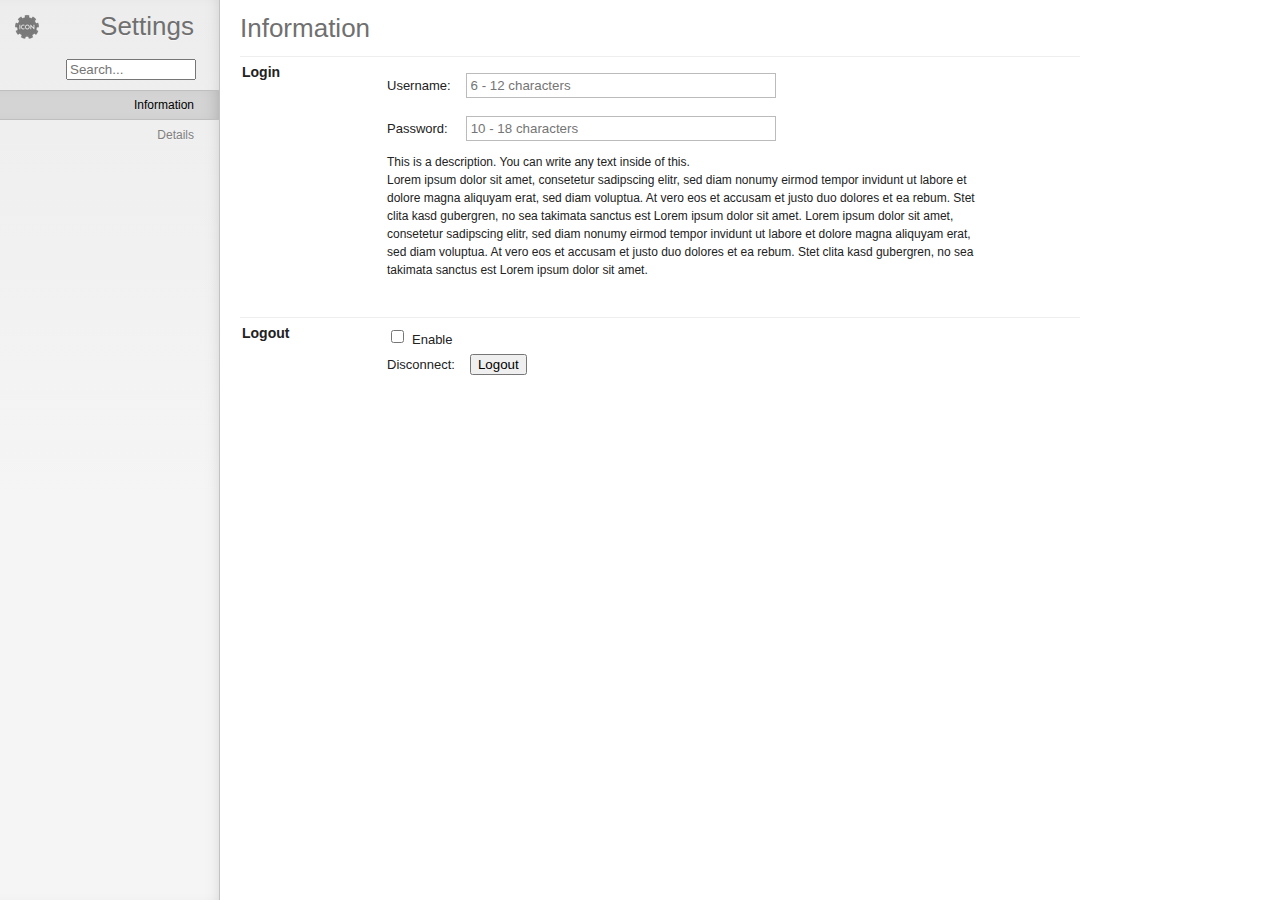
<file: src/options_custom/index.html>
<!--
// Copyright (c) 2011 Frank Kohlhepp
// https://github.com/frankkohlhepp/fancy-settings
// License: LGPL v2.1
-->
<!DOCTYPE html>
<html>
    <head>
        <meta charset="utf-8">
        <title id="title"></title>
        
        <!-- Stylesheets -->
        <link id="favicon" rel="icon" href="">
        <link rel="stylesheet" href="lib/default.css" media="screen">
        <link rel="stylesheet" href="css/main.css" media="screen">
        <link rel="stylesheet" href="css/setting.css" media="screen">
        <link rel="stylesheet" href="custom.css" media="screen">
        
        <!-- JavaScripts -->
        <script src="lib/mootools-core.js"></script>
        <script src="lib/store.js"></script>
        <script src="js/classes/tab.js"></script>
        <script src="js/classes/setting.js"></script>
        <script src="js/classes/search.js"></script>
        <script src="js/classes/fancy-settings.js"></script>
        <script src="i18n.js"></script>
        <script src="js/i18n.js"></script>
        <script src="manifest.js"></script>
        <script src="settings.js"></script>
    </head>
    <body class="no-select">
        <div id="sidebar" class="fancy">
            <img id="icon" src="" alt=""><h1 id="settings-label"></h1>
            <div id="tab-container">
                <div id="search-container" class="tab">
                    <input id="search" type="search" placeholder="">
                </div>
            </div>
        </div>
        <div id="content">
            <div id="search-result-container" class="tab-content">
                <h2 id="search-label"></h2>
            </div>
        </div>
    </body>
</html>
</file>
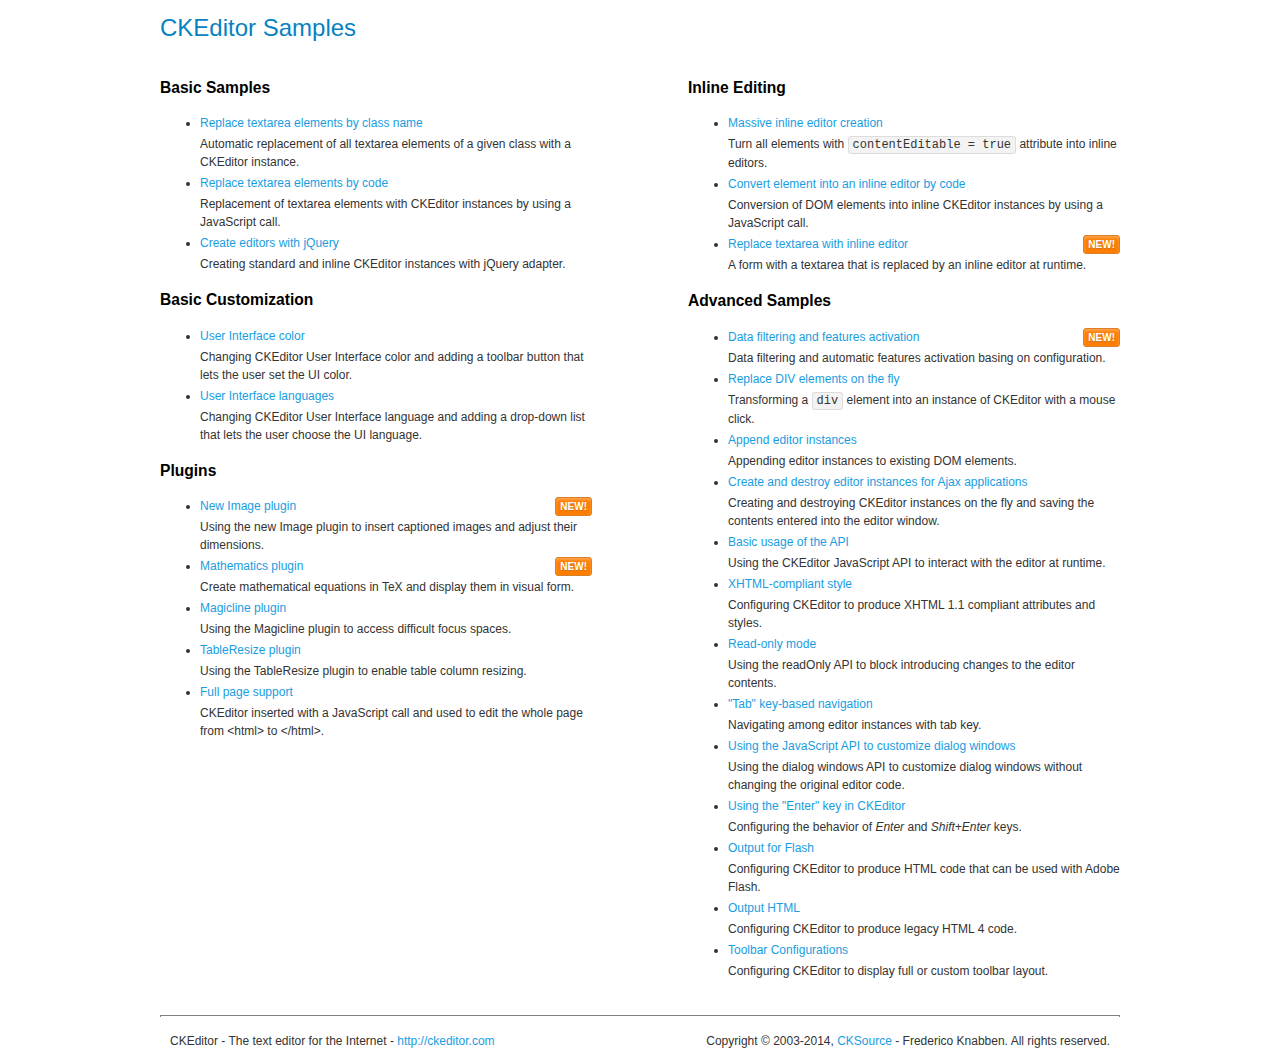
<file: js/ckeditor/samples/index.html>
<!DOCTYPE html>
<!--
Copyright (c) 2003-2014, CKSource - Frederico Knabben. All rights reserved.
For licensing, see LICENSE.md or http://ckeditor.com/license
-->
<html>
<head>
	<meta charset="utf-8">
	<title>CKEditor Samples</title>
	<link rel="stylesheet" href="sample.css">
</head>
<body>
	<h1 class="samples">
		CKEditor Samples
	</h1>
	<div class="twoColumns">
		<div class="twoColumnsLeft">
			<h2 class="samples">
				Basic Samples
			</h2>
			<dl class="samples">
				<dt><a class="samples" href="replacebyclass.html">Replace textarea elements by class name</a></dt>
				<dd>Automatic replacement of all textarea elements of a given class with a CKEditor instance.</dd>

				<dt><a class="samples" href="replacebycode.html">Replace textarea elements by code</a></dt>
				<dd>Replacement of textarea elements with CKEditor instances by using a JavaScript call.</dd>

				<dt><a class="samples" href="jquery.html">Create editors with jQuery</a></dt>
				<dd>Creating standard and inline CKEditor instances with jQuery adapter.</dd>
			</dl>

			<h2 class="samples">
				Basic Customization
			</h2>
			<dl class="samples">
				<dt><a class="samples" href="uicolor.html">User Interface color</a></dt>
				<dd>Changing CKEditor User Interface color and adding a toolbar button that lets the user set the UI color.</dd>

				<dt><a class="samples" href="uilanguages.html">User Interface languages</a></dt>
				<dd>Changing CKEditor User Interface language and adding a drop-down list that lets the user choose the UI language.</dd>
			</dl>


			<h2 class="samples">Plugins</h2>
<dl class="samples">
<dt><a class="samples" href="plugins/image2/image2.html">New Image plugin</a><span class="new">New!</span></dt>
<dd>Using the new Image plugin to insert captioned images and adjust their dimensions.</dd>

<dt><a class="samples" href="plugins/mathjax/mathjax.html">Mathematics plugin</a><span class="new">New!</span></dt>
<dd>Create mathematical equations in TeX and display them in visual form.</dd>

<dt><a class="samples" href="plugins/magicline/magicline.html">Magicline plugin</a></dt>
<dd>Using the Magicline plugin to access difficult focus spaces.</dd>

<dt><a class="samples" href="plugins/tableresize/tableresize.html">TableResize plugin</a></dt>
<dd>Using the TableResize plugin to enable table column resizing.</dd>

<dt><a class="samples" href="plugins/wysiwygarea/fullpage.html">Full page support</a></dt>
<dd>CKEditor inserted with a JavaScript call and used to edit the whole page from &lt;html&gt; to &lt;/html&gt;.</dd>
</dl>
		</div>
		<div class="twoColumnsRight">
			<h2 class="samples">
				Inline Editing
			</h2>
			<dl class="samples">
				<dt><a class="samples" href="inlineall.html">Massive inline editor creation</a></dt>
				<dd>Turn all elements with <code>contentEditable = true</code> attribute into inline editors.</dd>

				<dt><a class="samples" href="inlinebycode.html">Convert element into an inline editor by code</a></dt>
				<dd>Conversion of DOM elements into inline CKEditor instances by using a JavaScript call.</dd>

				<dt><a class="samples" href="inlinetextarea.html">Replace textarea with inline editor</a> <span class="new">New!</span></dt>
				<dd>A form with a textarea that is replaced by an inline editor at runtime.</dd>

				
			</dl>

			<h2 class="samples">
				Advanced Samples
			</h2>
			<dl class="samples">
				<dt><a class="samples" href="datafiltering.html">Data filtering and features activation</a> <span class="new">New!</span></dt>
				<dd>Data filtering and automatic features activation basing on configuration.</dd>

				<dt><a class="samples" href="divreplace.html">Replace DIV elements on the fly</a></dt>
				<dd>Transforming a <code>div</code> element into an instance of CKEditor with a mouse click.</dd>

				<dt><a class="samples" href="appendto.html">Append editor instances</a></dt>
				<dd>Appending editor instances to existing DOM elements.</dd>

				<dt><a class="samples" href="ajax.html">Create and destroy editor instances for Ajax applications</a></dt>
				<dd>Creating and destroying CKEditor instances on the fly and saving the contents entered into the editor window.</dd>

				<dt><a class="samples" href="api.html">Basic usage of the API</a></dt>
				<dd>Using the CKEditor JavaScript API to interact with the editor at runtime.</dd>

				<dt><a class="samples" href="xhtmlstyle.html">XHTML-compliant style</a></dt>
				<dd>Configuring CKEditor to produce XHTML 1.1 compliant attributes and styles.</dd>

				<dt><a class="samples" href="readonly.html">Read-only mode</a></dt>
				<dd>Using the readOnly API to block introducing changes to the editor contents.</dd>

				<dt><a class="samples" href="tabindex.html">"Tab" key-based navigation</a></dt>
				<dd>Navigating among editor instances with tab key.</dd>


				
<dt><a class="samples" href="plugins/dialog/dialog.html">Using the JavaScript API to customize dialog windows</a></dt>
<dd>Using the dialog windows API to customize dialog windows without changing the original editor code.</dd>

<dt><a class="samples" href="plugins/enterkey/enterkey.html">Using the &quot;Enter&quot; key in CKEditor</a></dt>
<dd>Configuring the behavior of <em>Enter</em> and <em>Shift+Enter</em> keys.</dd>

<dt><a class="samples" href="plugins/htmlwriter/outputforflash.html">Output for Flash</a></dt>
<dd>Configuring CKEditor to produce HTML code that can be used with Adobe Flash.</dd>

<dt><a class="samples" href="plugins/htmlwriter/outputhtml.html">Output HTML</a></dt>
<dd>Configuring CKEditor to produce legacy HTML 4 code.</dd>

<dt><a class="samples" href="plugins/toolbar/toolbar.html">Toolbar Configurations</a></dt>
<dd>Configuring CKEditor to display full or custom toolbar layout.</dd>

			</dl>
		</div>
	</div>
	<div id="footer">
		<hr>
		<p>
			CKEditor - The text editor for the Internet - <a class="samples" href="http://ckeditor.com/">http://ckeditor.com</a>
		</p>
		<p id="copy">
			Copyright &copy; 2003-2014, <a class="samples" href="http://cksource.com/">CKSource</a> - Frederico Knabben. All rights reserved.
		</p>
	</div>
</body>
</html>
</file>
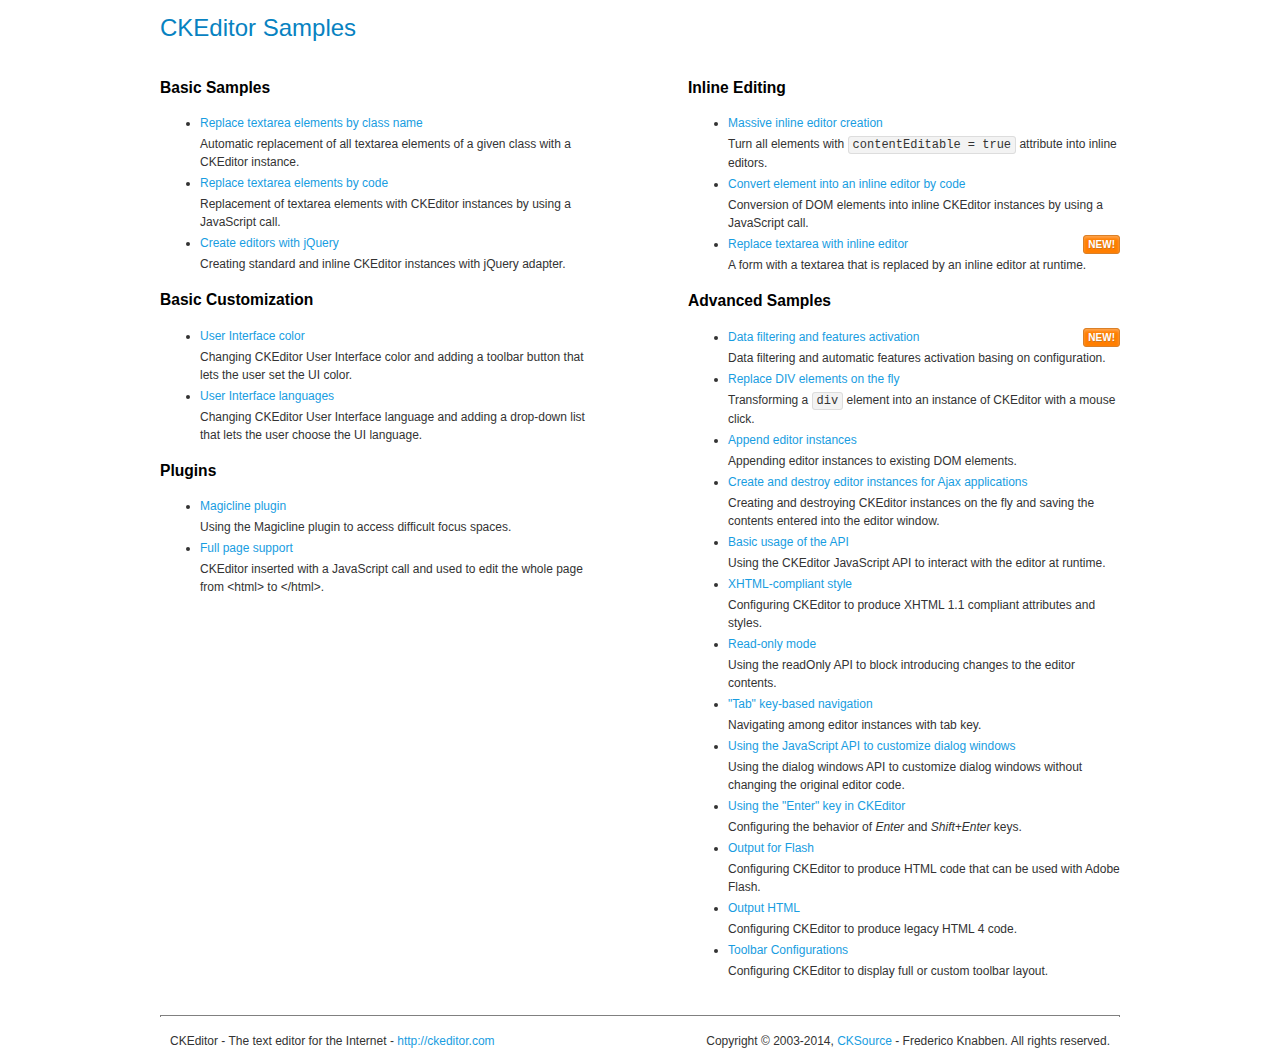
<file: js/ckeditor_dev/samples/index.html>
<!DOCTYPE html>
<!--
Copyright (c) 2003-2014, CKSource - Frederico Knabben. All rights reserved.
For licensing, see LICENSE.md or http://ckeditor.com/license
-->
<html>
<head>
	<meta charset="utf-8">
	<title>CKEditor Samples</title>
	<link rel="stylesheet" href="sample.css">
</head>
<body>
	<h1 class="samples">
		CKEditor Samples
	</h1>
	<div class="twoColumns">
		<div class="twoColumnsLeft">
			<h2 class="samples">
				Basic Samples
			</h2>
			<dl class="samples">
				<dt><a class="samples" href="replacebyclass.html">Replace textarea elements by class name</a></dt>
				<dd>Automatic replacement of all textarea elements of a given class with a CKEditor instance.</dd>

				<dt><a class="samples" href="replacebycode.html">Replace textarea elements by code</a></dt>
				<dd>Replacement of textarea elements with CKEditor instances by using a JavaScript call.</dd>

				<dt><a class="samples" href="jquery.html">Create editors with jQuery</a></dt>
				<dd>Creating standard and inline CKEditor instances with jQuery adapter.</dd>
			</dl>

			<h2 class="samples">
				Basic Customization
			</h2>
			<dl class="samples">
				<dt><a class="samples" href="uicolor.html">User Interface color</a></dt>
				<dd>Changing CKEditor User Interface color and adding a toolbar button that lets the user set the UI color.</dd>

				<dt><a class="samples" href="uilanguages.html">User Interface languages</a></dt>
				<dd>Changing CKEditor User Interface language and adding a drop-down list that lets the user choose the UI language.</dd>
			</dl>


			<h2 class="samples">Plugins</h2>
<dl class="samples">
<dt><a class="samples" href="plugins/magicline/magicline.html">Magicline plugin</a></dt>
<dd>Using the Magicline plugin to access difficult focus spaces.</dd>

<dt><a class="samples" href="plugins/wysiwygarea/fullpage.html">Full page support</a></dt>
<dd>CKEditor inserted with a JavaScript call and used to edit the whole page from &lt;html&gt; to &lt;/html&gt;.</dd>
</dl>
		</div>
		<div class="twoColumnsRight">
			<h2 class="samples">
				Inline Editing
			</h2>
			<dl class="samples">
				<dt><a class="samples" href="inlineall.html">Massive inline editor creation</a></dt>
				<dd>Turn all elements with <code>contentEditable = true</code> attribute into inline editors.</dd>

				<dt><a class="samples" href="inlinebycode.html">Convert element into an inline editor by code</a></dt>
				<dd>Conversion of DOM elements into inline CKEditor instances by using a JavaScript call.</dd>

				<dt><a class="samples" href="inlinetextarea.html">Replace textarea with inline editor</a> <span class="new">New!</span></dt>
				<dd>A form with a textarea that is replaced by an inline editor at runtime.</dd>

				
			</dl>

			<h2 class="samples">
				Advanced Samples
			</h2>
			<dl class="samples">
				<dt><a class="samples" href="datafiltering.html">Data filtering and features activation</a> <span class="new">New!</span></dt>
				<dd>Data filtering and automatic features activation basing on configuration.</dd>

				<dt><a class="samples" href="divreplace.html">Replace DIV elements on the fly</a></dt>
				<dd>Transforming a <code>div</code> element into an instance of CKEditor with a mouse click.</dd>

				<dt><a class="samples" href="appendto.html">Append editor instances</a></dt>
				<dd>Appending editor instances to existing DOM elements.</dd>

				<dt><a class="samples" href="ajax.html">Create and destroy editor instances for Ajax applications</a></dt>
				<dd>Creating and destroying CKEditor instances on the fly and saving the contents entered into the editor window.</dd>

				<dt><a class="samples" href="api.html">Basic usage of the API</a></dt>
				<dd>Using the CKEditor JavaScript API to interact with the editor at runtime.</dd>

				<dt><a class="samples" href="xhtmlstyle.html">XHTML-compliant style</a></dt>
				<dd>Configuring CKEditor to produce XHTML 1.1 compliant attributes and styles.</dd>

				<dt><a class="samples" href="readonly.html">Read-only mode</a></dt>
				<dd>Using the readOnly API to block introducing changes to the editor contents.</dd>

				<dt><a class="samples" href="tabindex.html">"Tab" key-based navigation</a></dt>
				<dd>Navigating among editor instances with tab key.</dd>


				
<dt><a class="samples" href="plugins/dialog/dialog.html">Using the JavaScript API to customize dialog windows</a></dt>
<dd>Using the dialog windows API to customize dialog windows without changing the original editor code.</dd>

<dt><a class="samples" href="plugins/enterkey/enterkey.html">Using the &quot;Enter&quot; key in CKEditor</a></dt>
<dd>Configuring the behavior of <em>Enter</em> and <em>Shift+Enter</em> keys.</dd>

<dt><a class="samples" href="plugins/htmlwriter/outputforflash.html">Output for Flash</a></dt>
<dd>Configuring CKEditor to produce HTML code that can be used with Adobe Flash.</dd>

<dt><a class="samples" href="plugins/htmlwriter/outputhtml.html">Output HTML</a></dt>
<dd>Configuring CKEditor to produce legacy HTML 4 code.</dd>

<dt><a class="samples" href="plugins/toolbar/toolbar.html">Toolbar Configurations</a></dt>
<dd>Configuring CKEditor to display full or custom toolbar layout.</dd>

			</dl>
		</div>
	</div>
	<div id="footer">
		<hr>
		<p>
			CKEditor - The text editor for the Internet - <a class="samples" href="http://ckeditor.com/">http://ckeditor.com</a>
		</p>
		<p id="copy">
			Copyright &copy; 2003-2014, <a class="samples" href="http://cksource.com/">CKSource</a> - Frederico Knabben. All rights reserved.
		</p>
	</div>
</body>
</html>
</file>
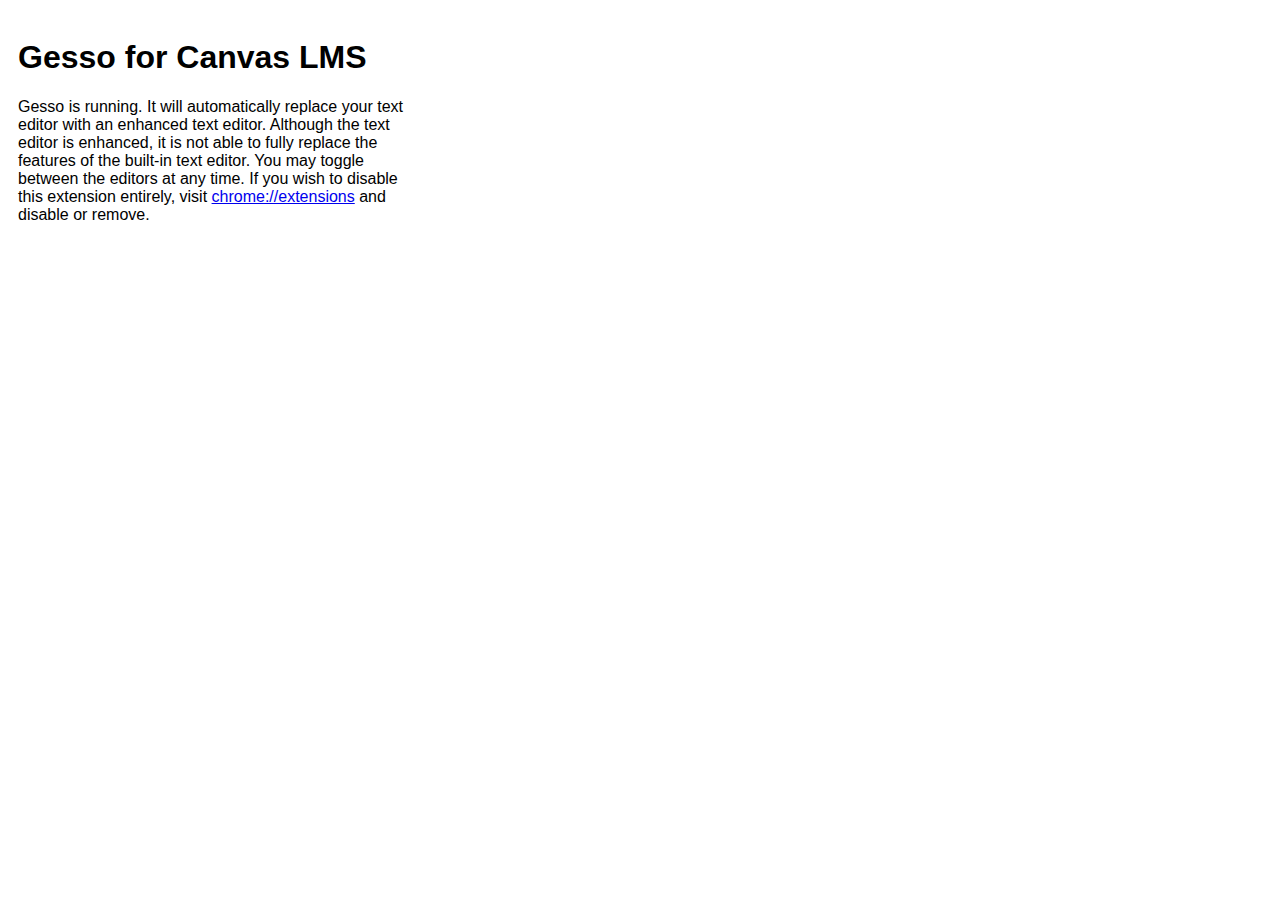
<file: src/page_action/page_action.html>
<!-- 
	Gesso - A Google Chrome extension for the Canvas LMS
	Copyright (C) 2014  Shawn Rider

	This program is free software; you can redistribute it and/or modify
	it under the terms of the GNU General Public License as published by
	the Free Software Foundation; either version 2 of the License, or
	(at your option) any later version.

	This program is distributed in the hope that it will be useful,
	but WITHOUT ANY WARRANTY; without even the implied warranty of
	MERCHANTABILITY or FITNESS FOR A PARTICULAR PURPOSE.  See the
	GNU General Public License for more details.

	You should have received a copy of the GNU General Public License along
	with this program; if not, write to the Free Software Foundation, Inc.,
	51 Franklin Street, Fifth Floor, Boston, MA 02110-1301 USA.

	Gesso is in no way affiliated with Instructure. Canvas and all associated properties, trademarks and rights remain with their original owners. 
-->

<!doctype html>
<style type="text/css">
	#mainPopup {
		padding: 10px;
		height: 200px;
		width: 400px;
		font-family: Helvetica, Ubuntu, Arial, sans-serif;
	}
	h1 {
		font-size: 2em;
	}
</style>

<div id="mainPopup">
<h1>Gesso for Canvas LMS</h1>
<p>Gesso is running. It will automatically replace your text editor with an enhanced text editor. Although the text editor is enhanced, it is not able to fully replace the features of the built-in text editor. You may toggle between the editors at any time. If you wish to disable this extension entirely, visit <a href="chrome://extensions">chrome://extensions</a> and disable or remove.</p>
</div>
</file>
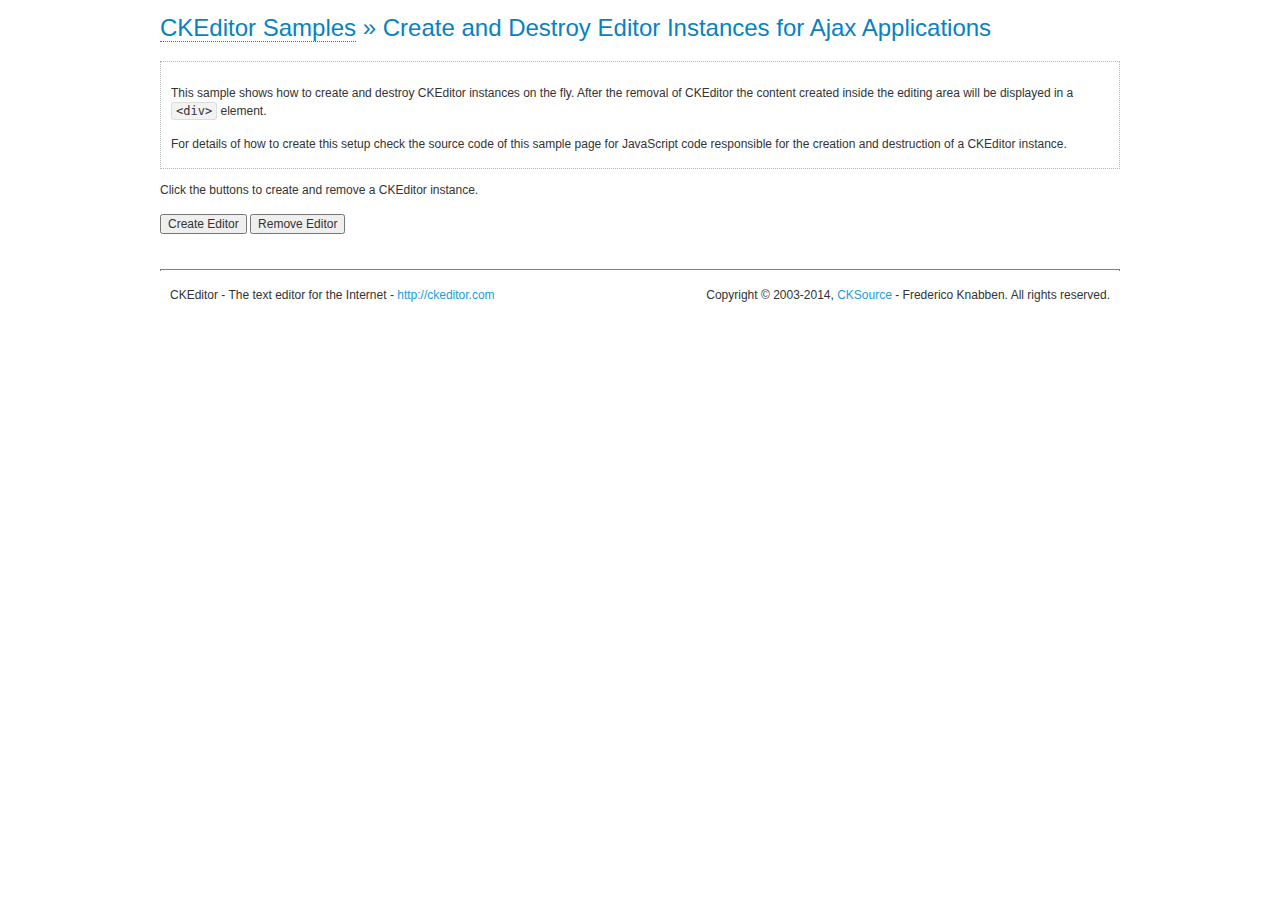
<file: js/ckeditor/samples/ajax.html>
<!DOCTYPE html>
<!--
Copyright (c) 2003-2014, CKSource - Frederico Knabben. All rights reserved.
For licensing, see LICENSE.md or http://ckeditor.com/license
-->
<html>
<head>
	<meta charset="utf-8">
	<title>Ajax &mdash; CKEditor Sample</title>
	<script src="../ckeditor.js"></script>
	<link rel="stylesheet" href="sample.css">
	<script>

		var editor, html = '';

		function createEditor() {
			if ( editor )
				return;

			// Create a new editor inside the <div id="editor">, setting its value to html
			var config = {};
			editor = CKEDITOR.appendTo( 'editor', config, html );
		}

		function removeEditor() {
			if ( !editor )
				return;

			// Retrieve the editor contents. In an Ajax application, this data would be
			// sent to the server or used in any other way.
			document.getElementById( 'editorcontents' ).innerHTML = html = editor.getData();
			document.getElementById( 'contents' ).style.display = '';

			// Destroy the editor.
			editor.destroy();
			editor = null;
		}

	</script>
</head>
<body>
	<h1 class="samples">
		<a href="index.html">CKEditor Samples</a> &raquo; Create and Destroy Editor Instances for Ajax Applications
	</h1>
	<div class="description">
		<p>
			This sample shows how to create and destroy CKEditor instances on the fly. After the removal of CKEditor the content created inside the editing
			area will be displayed in a <code>&lt;div&gt;</code> element.
		</p>
		<p>
			For details of how to create this setup check the source code of this sample page
			for JavaScript code responsible for the creation and destruction of a CKEditor instance.
		</p>
	</div>
	<p>Click the buttons to create and remove a CKEditor instance.</p>
	<p>
		<input onclick="createEditor();" type="button" value="Create Editor">
		<input onclick="removeEditor();" type="button" value="Remove Editor">
	</p>
	<!-- This div will hold the editor. -->
	<div id="editor">
	</div>
	<div id="contents" style="display: none">
		<p>
			Edited Contents:
		</p>
		<!-- This div will be used to display the editor contents. -->
		<div id="editorcontents">
		</div>
	</div>
	<div id="footer">
		<hr>
		<p>
			CKEditor - The text editor for the Internet - <a class="samples" href="http://ckeditor.com/">http://ckeditor.com</a>
		</p>
		<p id="copy">
			Copyright &copy; 2003-2014, <a class="samples" href="http://cksource.com/">CKSource</a> - Frederico
			Knabben. All rights reserved.
		</p>
	</div>
</body>
</html>
</file>
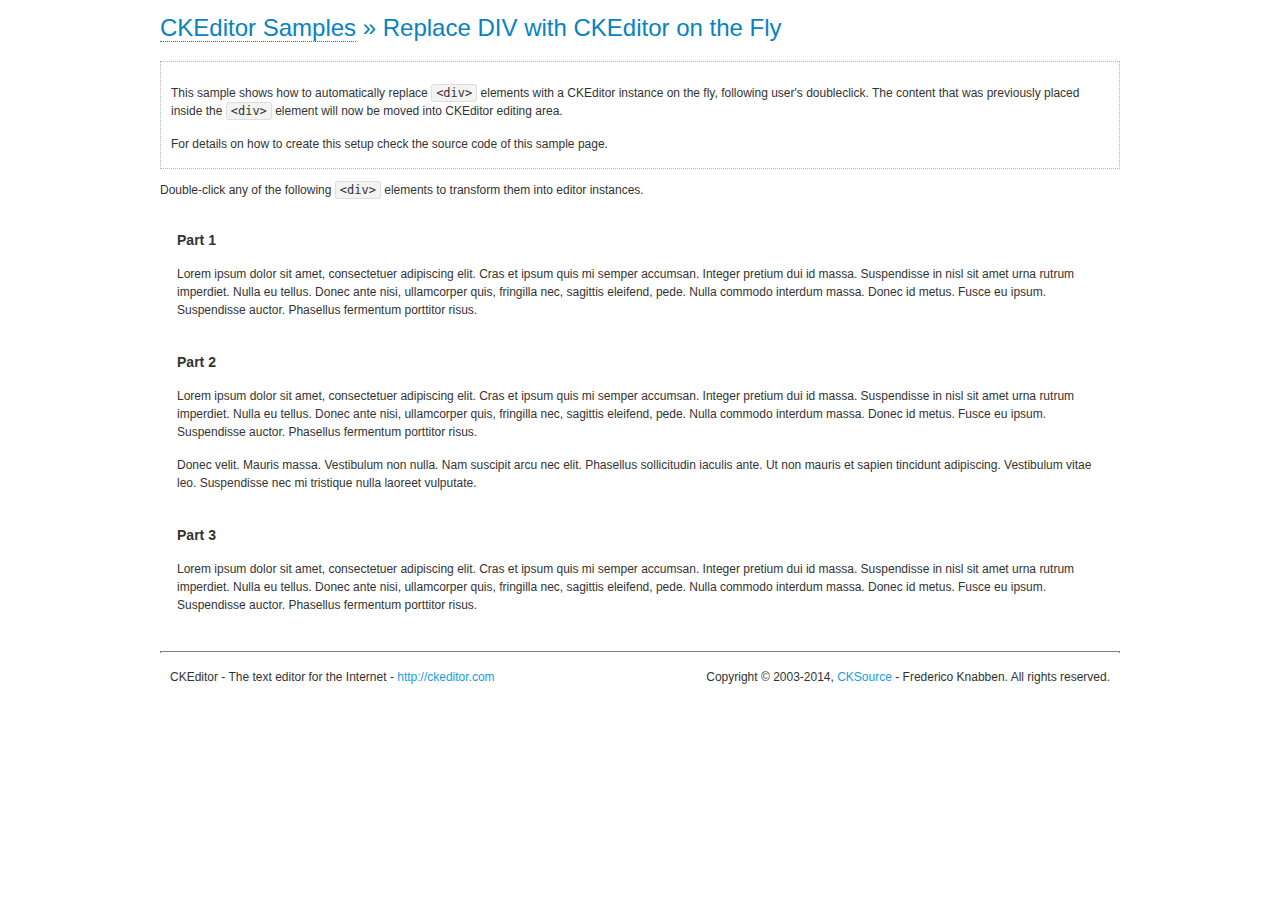
<file: js/ckeditor/samples/divreplace.html>
<!DOCTYPE html>
<!--
Copyright (c) 2003-2014, CKSource - Frederico Knabben. All rights reserved.
For licensing, see LICENSE.md or http://ckeditor.com/license
-->
<html>
<head>
	<meta charset="utf-8">
	<title>Replace DIV &mdash; CKEditor Sample</title>
	<script src="../ckeditor.js"></script>
	<link href="sample.css" rel="stylesheet">
	<style>

		div.editable
		{
			border: solid 2px transparent;
			padding-left: 15px;
			padding-right: 15px;
		}

		div.editable:hover
		{
			border-color: black;
		}

	</style>
	<script>

		// Uncomment the following code to test the "Timeout Loading Method".
		// CKEDITOR.loadFullCoreTimeout = 5;

		window.onload = function() {
			// Listen to the double click event.
			if ( window.addEventListener )
				document.body.addEventListener( 'dblclick', onDoubleClick, false );
			else if ( window.attachEvent )
				document.body.attachEvent( 'ondblclick', onDoubleClick );

		};

		function onDoubleClick( ev ) {
			// Get the element which fired the event. This is not necessarily the
			// element to which the event has been attached.
			var element = ev.target || ev.srcElement;

			// Find out the div that holds this element.
			var name;

			do {
				element = element.parentNode;
			}
			while ( element && ( name = element.nodeName.toLowerCase() ) &&
				( name != 'div' || element.className.indexOf( 'editable' ) == -1 ) && name != 'body' );

			if ( name == 'div' && element.className.indexOf( 'editable' ) != -1 )
				replaceDiv( element );
		}

		var editor;

		function replaceDiv( div ) {
			if ( editor )
				editor.destroy();

			editor = CKEDITOR.replace( div );
		}

	</script>
</head>
<body>
	<h1 class="samples">
		<a href="index.html">CKEditor Samples</a> &raquo; Replace DIV with CKEditor on the Fly
	</h1>
	<div class="description">
		<p>
			This sample shows how to automatically replace <code>&lt;div&gt;</code> elements
			with a CKEditor instance on the fly, following user's doubleclick. The content
			that was previously placed inside the <code>&lt;div&gt;</code> element will now
			be moved into CKEditor editing area.
		</p>
		<p>
			For details on how to create this setup check the source code of this sample page.
		</p>
	</div>
	<p>
		Double-click any of the following <code>&lt;div&gt;</code> elements to transform them into
		editor instances.
	</p>
	<div class="editable">
		<h3>
			Part 1
		</h3>
		<p>
			Lorem ipsum dolor sit amet, consectetuer adipiscing elit. Cras et ipsum quis mi
			semper accumsan. Integer pretium dui id massa. Suspendisse in nisl sit amet urna
			rutrum imperdiet. Nulla eu tellus. Donec ante nisi, ullamcorper quis, fringilla
			nec, sagittis eleifend, pede. Nulla commodo interdum massa. Donec id metus. Fusce
			eu ipsum. Suspendisse auctor. Phasellus fermentum porttitor risus.
		</p>
	</div>
	<div class="editable">
		<h3>
			Part 2
		</h3>
		<p>
			Lorem ipsum dolor sit amet, consectetuer adipiscing elit. Cras et ipsum quis mi
			semper accumsan. Integer pretium dui id massa. Suspendisse in nisl sit amet urna
			rutrum imperdiet. Nulla eu tellus. Donec ante nisi, ullamcorper quis, fringilla
			nec, sagittis eleifend, pede. Nulla commodo interdum massa. Donec id metus. Fusce
			eu ipsum. Suspendisse auctor. Phasellus fermentum porttitor risus.
		</p>
		<p>
			Donec velit. Mauris massa. Vestibulum non nulla. Nam suscipit arcu nec elit. Phasellus
			sollicitudin iaculis ante. Ut non mauris et sapien tincidunt adipiscing. Vestibulum
			vitae leo. Suspendisse nec mi tristique nulla laoreet vulputate.
		</p>
	</div>
	<div class="editable">
		<h3>
			Part 3
		</h3>
		<p>
			Lorem ipsum dolor sit amet, consectetuer adipiscing elit. Cras et ipsum quis mi
			semper accumsan. Integer pretium dui id massa. Suspendisse in nisl sit amet urna
			rutrum imperdiet. Nulla eu tellus. Donec ante nisi, ullamcorper quis, fringilla
			nec, sagittis eleifend, pede. Nulla commodo interdum massa. Donec id metus. Fusce
			eu ipsum. Suspendisse auctor. Phasellus fermentum porttitor risus.
		</p>
	</div>
	<div id="footer">
		<hr>
		<p>
			CKEditor - The text editor for the Internet - <a class="samples" href="http://ckeditor.com/">http://ckeditor.com</a>
		</p>
		<p id="copy">
			Copyright &copy; 2003-2014, <a class="samples" href="http://cksource.com/">CKSource</a> - Frederico
			Knabben. All rights reserved.
		</p>
	</div>
</body>
</html>
</file>
<file: src/options_custom/css/main.css>
/*
// Copyright (c) 2011 Frank Kohlhepp
// https://github.com/frankkohlhepp/fancy-settings
// License: LGPL v2.1
*/
.fancy {
    text-shadow: #F5F5F5 0 1px 0;
}

#sidebar {
    position: absolute;
    background-color: #EDEDED;
    background-image: linear-gradient(top, #EDEDED, #F5F5F5);
    background-image: -webkit-gradient(
        linear,
        left top,
        left 500,
        color-stop(0, #EDEDED),
        color-stop(1, #F5F5F5)
    );
    background-image: -moz-linear-gradient(
        center top,
        #EDEDED 0%,
        #F5F5F5 100%
    );
    background-image: -o-linear-gradient(top, #EDEDED, #F5F5F5);
    width: 219px;
    top: 0;
    left: 0;
    bottom: 0;
    border-right: 1px solid #C2C2C2;
    box-shadow: inset -8px 0 30px -30px black;
}

#icon {
    position: absolute;
    width: 30px;
    height: 30px;
    top: 12px;
    left: 12px;
}

#sidebar h1 {
    position: absolute;
    top: 13px;
    right: 25px;
    font-size: 26px;
    color: #707070;
}

#tab-container {
    position: absolute;
    top: 50px;
    left: 0;
    right: 0;
    bottom: 0;
    overflow-y: auto;
    overflow-x: hidden;
    text-align: right;
}

#tab-container .tab {
    height: 28px;
    padding-right: 25px;
    border-top: 1px solid transparent;
    border-bottom: 1px solid transparent;
    font-size: 12px;
    line-height: 28px;
    color: #808080;
    cursor: pointer;
}

#search-container {
    margin-top: 5px;
    margin-bottom: 5px;
    padding-right: 23px !important;
    cursor: default !important;
}

#search-container input {
    width: 130px;
}

#tab-container .tab.active, body.searching #search-container {
    background-color: #D4D4D4;
    border-color: #BFBFBF;
    color: black;
    text-shadow: #DBDBDB 0 1px 0;
    box-shadow: inset -12px 0 30px -30px black;
}

body.searching #tab-container .tab.active {
    background-color: transparent;
    border-color: transparent;
    color: #808080;
    text-shadow: inherit;
    box-shadow: none;
}

#content {
    position: absolute;
    top: 0;
    left: 220px;
    right: 0;
    bottom: 0;
    overflow: auto;
}

.tab-content {
    display: none;
    position: absolute;
    width: 840px;
    top: 0;
    left: 0;
    bottom: 0;
    padding: 20px;
    padding-top: 15px;
}

body.searching .tab-content {
    display: none !important;
}

body.searching #search-result-container {
    display: block !important;
}

body.measuring .tab-content, body.measuring #search-result-container {
    display: block !important;
    opacity: 0;
    overflow: hidden;
}
</file>
<file: src/options_custom/css/setting.css>
/*
// Copyright (c) 2011 Frank Kohlhepp
// https://github.com/frankkohlhepp/fancy-settings
// License: LGPL v2.1
*/
.tab-content h2 {
    margin: 0;
    padding-bottom: 5px;
    font-size: 26px;
    color: #707070;
    line-height: 1;
}

.setting.group {
    border-top: 1px solid #EEEEEE;
    margin-top: 10px;
    padding-top: 5px;
    padding-left: 2px;
}

.setting.group-name {
    width: 140px;
    padding: 0;
    font-size: 14px;
    font-weight: bold;
    vertical-align: top;
}

.setting.bundle {
    max-width: 600px;
    margin-bottom: 5px;
}

.setting.bundle.list-box {
    margin-bottom: 10px;
}

.setting.label.radio-buttons + .setting.container.radio-buttons {
    margin-top: 3px;
}

.setting.label, .setting.element-label {
    margin-right: 15px;
    font-size: 13px;
    font-weight: normal;
}

.setting.label.checkbox, .setting.element-label {
    margin-left: 5px;
    margin-right: 0;
}

.setting.label.checkbox {
    position: relative;
    top: 1px;
}

.setting.element.slider {
    position: relative;
    width: 150px;
    top: 4px;
}

.setting.element.list-box {
    display: block;
    height: 100px;
    width: 100%;
}

.setting.display.slider {
    margin-left: 5px;
    color: #666666;
}

#nothing-found {
    display: none;
    margin-top: 10px;
    font-size: 18px;
    font-weight: lighter;
    color: #999999;
}
</file>
<file: src/options_custom/custom.css>
/*
// Add your own style rules here, not in css/main.css
// or css/setting.css for easy updating reasons.
*/
</file>
<file: js/ckeditor/samples/sample.css>
/*
Copyright (c) 2003-2014, CKSource - Frederico Knabben. All rights reserved.
For licensing, see LICENSE.md or http://ckeditor.com/license
*/

html, body, h1, h2, h3, h4, h5, h6, div, span, blockquote, p, address, form, fieldset, img, ul, ol, dl, dt, dd, li, hr, table, td, th, strong, em, sup, sub, dfn, ins, del, q, cite, var, samp, code, kbd, tt, pre
{
	line-height: 1.5;
}

body
{
	padding: 10px 30px;
}

input, textarea, select, option, optgroup, button, td, th
{
	font-size: 100%;
}

pre, code, kbd, samp, tt
{
	font-family: monospace,monospace;
	font-size: 1em;
}

body {
    width: 960px;
    margin: 0 auto;
}

code
{
	background: #f3f3f3;
	border: 1px solid #ddd;
	padding: 1px 4px;

	-moz-border-radius: 3px;
	-webkit-border-radius: 3px;
	border-radius: 3px;
}

abbr
{
	border-bottom: 1px dotted #555;
	cursor: pointer;
}

.new, .beta
{
	text-transform: uppercase;
	font-size: 10px;
	font-weight: bold;
	padding: 1px 4px;
	margin: 0 0 0 5px;
	color: #fff;
	float: right;

	-moz-border-radius: 3px;
	-webkit-border-radius: 3px;
	border-radius: 3px;
}

.new
{
	background: #FF7E00;
	border: 1px solid #DA8028;
	text-shadow: 0 1px 0 #C97626;

	-moz-box-shadow: 0 2px 3px 0 #FFA54E inset;
	-webkit-box-shadow: 0 2px 3px 0 #FFA54E inset;
	box-shadow: 0 2px 3px 0 #FFA54E inset;
}

.beta
{
	background: #18C0DF;
	border: 1px solid #19AAD8;
	text-shadow: 0 1px 0 #048CAD;
	font-style: italic;

	-moz-box-shadow: 0 2px 3px 0 #50D4FD inset;
	-webkit-box-shadow: 0 2px 3px 0 #50D4FD inset;
	box-shadow: 0 2px 3px 0 #50D4FD inset;
}

h1.samples
{
	color: #0782C1;
	font-size: 200%;
	font-weight: normal;
	margin: 0;
	padding: 0;
}

h1.samples a
{
	color: #0782C1;
	text-decoration: none;
	border-bottom: 1px dotted #0782C1;
}

.samples a:hover
{
	border-bottom: 1px dotted #0782C1;
}

h2.samples
{
	color: #000000;
	font-size: 130%;
	margin: 15px 0 0 0;
	padding: 0;
}

p, blockquote, address, form, pre, dl, h1.samples, h2.samples
{
	margin-bottom: 15px;
}

ul.samples
{
	margin-bottom: 15px;
}

.clear
{
	clear: both;
}

fieldset
{
	margin: 0;
	padding: 10px;
}

body, input, textarea
{
	color: #333333;
	font-family: Arial, Helvetica, sans-serif;
}

body
{
	font-size: 75%;
}

a.samples
{
	color: #189DE1;
	text-decoration: none;
}

form
{
	margin: 0;
	padding: 0;
}

pre.samples
{
	background-color: #F7F7F7;
	border: 1px solid #D7D7D7;
	overflow: auto;
	padding: 0.25em;
	white-space: pre-wrap; /* CSS 2.1 */
	word-wrap: break-word; /* IE7 */
	-moz-tab-size: 4;
	-o-tab-size: 4;
	-webkit-tab-size: 4;
	tab-size: 4;
}

#footer
{
	clear: both;
	padding-top: 10px;
}

#footer hr
{
	margin: 10px 0 15px 0;
	height: 1px;
	border: solid 1px gray;
	border-bottom: none;
}

#footer p
{
	margin: 0 10px 10px 10px;
	float: left;
}

#footer #copy
{
	float: right;
}

#outputSample
{
	width: 100%;
	table-layout: fixed;
}

#outputSample thead th
{
	color: #dddddd;
	background-color: #999999;
	padding: 4px;
	white-space: nowrap;
}

#outputSample tbody th
{
	vertical-align: top;
	text-align: left;
}

#outputSample pre
{
	margin: 0;
	padding: 0;
}

.description
{
	border: 1px dotted #B7B7B7;
	margin-bottom: 10px;
	padding: 10px 10px 0;
	overflow: hidden;
}

label
{
	display: block;
	margin-bottom: 6px;
}

/**
 *	CKEditor editables are automatically set with the "cke_editable" class
 *	plus cke_editable_(inline|themed) depending on the editor type.
 */

/* Style a bit the inline editables. */
.cke_editable.cke_editable_inline
{
	cursor: pointer;
}

/* Once an editable element gets focused, the "cke_focus" class is
   added to it, so we can style it differently. */
.cke_editable.cke_editable_inline.cke_focus
{
	box-shadow: inset 0px 0px 20px 3px #ddd, inset 0 0 1px #000;
	outline: none;
	background: #eee;
	cursor: text;
}

/* Avoid pre-formatted overflows inline editable. */
.cke_editable_inline pre
{
	white-space: pre-wrap;
	word-wrap: break-word;
}

/**
 *	Samples index styles.
 */

.twoColumns,
.twoColumnsLeft,
.twoColumnsRight
{
	overflow: hidden;
}

.twoColumnsLeft,
.twoColumnsRight
{
	width: 45%;
}

.twoColumnsLeft
{
	float: left;
}

.twoColumnsRight
{
	float: right;
}

dl.samples
{
	padding: 0 0 0 40px;
}
dl.samples > dt
{
	display: list-item;
	list-style-type: disc;
	list-style-position: outside;
	margin: 0 0 3px;
}
dl.samples > dd
{
	margin: 0 0 3px;
}
.warning
{
    color: #ff0000;
	background-color: #FFCCBA;
    border: 2px dotted #ff0000;
	padding: 15px 10px;
	margin: 10px 0;
}

/* Used on inline samples */

blockquote
{
	font-style: italic;
	font-family: Georgia, Times, "Times New Roman", serif;
	padding: 2px 0;
	border-style: solid;
	border-color: #ccc;
	border-width: 0;
}

.cke_contents_ltr blockquote
{
	padding-left: 20px;
	padding-right: 8px;
	border-left-width: 5px;
}

.cke_contents_rtl blockquote
{
	padding-left: 8px;
	padding-right: 20px;
	border-right-width: 5px;
}

img.right {
    border: 1px solid #ccc;
    float: right;
    margin-left: 15px;
    padding: 5px;
}

img.left {
    border: 1px solid #ccc;
    float: left;
    margin-right: 15px;
    padding: 5px;
}
</file>
<file: js/ckeditor_dev/samples/sample.css>
/*
Copyright (c) 2003-2014, CKSource - Frederico Knabben. All rights reserved.
For licensing, see LICENSE.md or http://ckeditor.com/license
*/

html, body, h1, h2, h3, h4, h5, h6, div, span, blockquote, p, address, form, fieldset, img, ul, ol, dl, dt, dd, li, hr, table, td, th, strong, em, sup, sub, dfn, ins, del, q, cite, var, samp, code, kbd, tt, pre
{
	line-height: 1.5;
}

body
{
	padding: 10px 30px;
}

input, textarea, select, option, optgroup, button, td, th
{
	font-size: 100%;
}

pre, code, kbd, samp, tt
{
	font-family: monospace,monospace;
	font-size: 1em;
}

body {
    width: 960px;
    margin: 0 auto;
}

code
{
	background: #f3f3f3;
	border: 1px solid #ddd;
	padding: 1px 4px;

	-moz-border-radius: 3px;
	-webkit-border-radius: 3px;
	border-radius: 3px;
}

abbr
{
	border-bottom: 1px dotted #555;
	cursor: pointer;
}

.new, .beta
{
	text-transform: uppercase;
	font-size: 10px;
	font-weight: bold;
	padding: 1px 4px;
	margin: 0 0 0 5px;
	color: #fff;
	float: right;

	-moz-border-radius: 3px;
	-webkit-border-radius: 3px;
	border-radius: 3px;
}

.new
{
	background: #FF7E00;
	border: 1px solid #DA8028;
	text-shadow: 0 1px 0 #C97626;

	-moz-box-shadow: 0 2px 3px 0 #FFA54E inset;
	-webkit-box-shadow: 0 2px 3px 0 #FFA54E inset;
	box-shadow: 0 2px 3px 0 #FFA54E inset;
}

.beta
{
	background: #18C0DF;
	border: 1px solid #19AAD8;
	text-shadow: 0 1px 0 #048CAD;
	font-style: italic;

	-moz-box-shadow: 0 2px 3px 0 #50D4FD inset;
	-webkit-box-shadow: 0 2px 3px 0 #50D4FD inset;
	box-shadow: 0 2px 3px 0 #50D4FD inset;
}

h1.samples
{
	color: #0782C1;
	font-size: 200%;
	font-weight: normal;
	margin: 0;
	padding: 0;
}

h1.samples a
{
	color: #0782C1;
	text-decoration: none;
	border-bottom: 1px dotted #0782C1;
}

.samples a:hover
{
	border-bottom: 1px dotted #0782C1;
}

h2.samples
{
	color: #000000;
	font-size: 130%;
	margin: 15px 0 0 0;
	padding: 0;
}

p, blockquote, address, form, pre, dl, h1.samples, h2.samples
{
	margin-bottom: 15px;
}

ul.samples
{
	margin-bottom: 15px;
}

.clear
{
	clear: both;
}

fieldset
{
	margin: 0;
	padding: 10px;
}

body, input, textarea
{
	color: #333333;
	font-family: Arial, Helvetica, sans-serif;
}

body
{
	font-size: 75%;
}

a.samples
{
	color: #189DE1;
	text-decoration: none;
}

form
{
	margin: 0;
	padding: 0;
}

pre.samples
{
	background-color: #F7F7F7;
	border: 1px solid #D7D7D7;
	overflow: auto;
	padding: 0.25em;
	white-space: pre-wrap; /* CSS 2.1 */
	word-wrap: break-word; /* IE7 */
	-moz-tab-size: 4;
	-o-tab-size: 4;
	-webkit-tab-size: 4;
	tab-size: 4;
}

#footer
{
	clear: both;
	padding-top: 10px;
}

#footer hr
{
	margin: 10px 0 15px 0;
	height: 1px;
	border: solid 1px gray;
	border-bottom: none;
}

#footer p
{
	margin: 0 10px 10px 10px;
	float: left;
}

#footer #copy
{
	float: right;
}

#outputSample
{
	width: 100%;
	table-layout: fixed;
}

#outputSample thead th
{
	color: #dddddd;
	background-color: #999999;
	padding: 4px;
	white-space: nowrap;
}

#outputSample tbody th
{
	vertical-align: top;
	text-align: left;
}

#outputSample pre
{
	margin: 0;
	padding: 0;
}

.description
{
	border: 1px dotted #B7B7B7;
	margin-bottom: 10px;
	padding: 10px 10px 0;
	overflow: hidden;
}

label
{
	display: block;
	margin-bottom: 6px;
}

/**
 *	CKEditor editables are automatically set with the "cke_editable" class
 *	plus cke_editable_(inline|themed) depending on the editor type.
 */

/* Style a bit the inline editables. */
.cke_editable.cke_editable_inline
{
	cursor: pointer;
}

/* Once an editable element gets focused, the "cke_focus" class is
   added to it, so we can style it differently. */
.cke_editable.cke_editable_inline.cke_focus
{
	box-shadow: inset 0px 0px 20px 3px #ddd, inset 0 0 1px #000;
	outline: none;
	background: #eee;
	cursor: text;
}

/* Avoid pre-formatted overflows inline editable. */
.cke_editable_inline pre
{
	white-space: pre-wrap;
	word-wrap: break-word;
}

/**
 *	Samples index styles.
 */

.twoColumns,
.twoColumnsLeft,
.twoColumnsRight
{
	overflow: hidden;
}

.twoColumnsLeft,
.twoColumnsRight
{
	width: 45%;
}

.twoColumnsLeft
{
	float: left;
}

.twoColumnsRight
{
	float: right;
}

dl.samples
{
	padding: 0 0 0 40px;
}
dl.samples > dt
{
	display: list-item;
	list-style-type: disc;
	list-style-position: outside;
	margin: 0 0 3px;
}
dl.samples > dd
{
	margin: 0 0 3px;
}
.warning
{
    color: #ff0000;
	background-color: #FFCCBA;
    border: 2px dotted #ff0000;
	padding: 15px 10px;
	margin: 10px 0;
}

/* Used on inline samples */

blockquote
{
	font-style: italic;
	font-family: Georgia, Times, "Times New Roman", serif;
	padding: 2px 0;
	border-style: solid;
	border-color: #ccc;
	border-width: 0;
}

.cke_contents_ltr blockquote
{
	padding-left: 20px;
	padding-right: 8px;
	border-left-width: 5px;
}

.cke_contents_rtl blockquote
{
	padding-left: 8px;
	padding-right: 20px;
	border-right-width: 5px;
}

img.right {
    border: 1px solid #ccc;
    float: right;
    margin-left: 15px;
    padding: 5px;
}

img.left {
    border: 1px solid #ccc;
    float: left;
    margin-right: 15px;
    padding: 5px;
}
</file>
<file: src/options_custom/lib/default.css>
/*
// Copyright (c) 2007 - 2010 blueprintcss.org
// Modified and extended by Frank Kohlhepp in 2011
// https://github.com/frankkohlhepp/default-css
// License: MIT-license
*/

/*
// Reset the default browser CSS
*/
html {
    margin: 0;
    padding: 0;
    border: 0;
}

body, div, span, object, iframe,
h1, h2, h3, h4, h5, h6, p, blockquote, pre,
a, abbr, acronym, address, code,
del, dfn, em, img, q, dl, dt, dd, ol, ul, li,
fieldset, form, label, legend,
table, caption, tbody, tfoot, thead, tr, th, td,
article, aside, dialog, figure, footer, header,
hgroup, nav, section {
    margin: 0;
    padding: 0;
    border: 0;
    font-family: inherit;
    font-size: 100%;
    font-weight: inherit;
    font-style: inherit;
    vertical-align: baseline;
}

article, aside, dialog, figure, footer, header,
hgroup, nav, section {
    display: block;
}

body {
    background-color: white;
    line-height: 1.5;
}

table {
    border-collapse: separate;
    border-spacing: 0;
}

caption, th, td {
    text-align: left;
    font-weight: normal;
}

table, th, td {
    vertical-align: middle;
}

blockquote:before, blockquote:after, q:before, q:after {
    content: "";
}

blockquote, q {
    quotes: "" "";
}

a img {
    border: none;
}

/*
// Default typography
*/
html {
    font-size: 100.01%;
}

body {
    background-color: white;
    font-family: "Helvetica Neue", Arial, Helvetica, sans-serif;
    font-size: 75%;
    color: #222222;
}

/* Headings */
h1, h2, h3, h4, h5, h6 {
    font-weight: normal;
    color: #111111;
}

h1 {
    margin-bottom: 0.5em;
    font-size: 3em;
    line-height: 1;
}

h2 {
    margin-bottom: 0.75em;
    font-size: 2em;
}

h3 {
    margin-bottom: 1em;
    font-size: 1.5em;
    line-height: 1;
}

h4 {
    margin-bottom: 1.25em;
    font-size: 1.2em;
    line-height: 1.25;
}

h5 {
    margin-bottom: 1.5em;
    font-size: 1em;
    font-weight: bold;
}

h6 {
    font-size: 1em;
    font-weight: bold;
}

h1 img, h2 img, h3 img,
h4 img, h5 img, h6 img {
    margin: 0;
}

/* Text elements */
p {
    margin: 0 0 1.5em;
}

.left {
    float: left !important;
}

p .left {
    margin: 1.5em 1.5em 1.5em 0;
    padding: 0;
}

.right {
    float: right !important;
}

p .right {
    margin: 1.5em 0 1.5em 1.5em;
    padding: 0;
}

a:focus, a:hover {
    color: #0099FF;
}

a {
    color: #0066CC;
    text-decoration: underline;
}

blockquote {
    margin: 1.5em;
    font-style: italic;
    color: #666666;
}

strong, dfn {
    font-weight: bold;
}

em, dfn {
    font-style: italic;
}

sup, sub {
    line-height: 0;
}

abbr, acronym {
    border-bottom: 1px dotted #666666;
}

address {
    margin: 0 0 1.5em;
    font-style: italic;
}

del {
    color: #666666;
}

pre {
    margin: 1.5em 0;
    white-space: pre;
}

pre, code, tt {
    font: 1em "andale mono", "lucida console", monospace;
    line-height: 1.5;
}

/* Lists */
li ul, li ol {
    margin: 0;
}

ul, ol {
    margin: 0 1.5em 1.5em 0;
    padding-left: 1.5em;
}

ul {
    list-style-type: disc;
}

ol {
    list-style-type: decimal;
}

dl {
    margin: 0 0 1.5em 0;
}

dl dt {
    font-weight: bold;
}

dd {
    margin-left: 1.5em;
}

/* Tables */
table {
    width: 100%;
    margin-bottom: 1.4em;
}

th {
    font-weight: bold;
}

table.zebra thead th, table.zebra tfoot th {
    background-color: #BFBFBF;
}

th, td, caption {
    padding: 4px 10px 4px 5px;
}

table.zebra tbody tr:nth-child(even) td, table.zebra tbody tr.even td {
    background-color: #E6E6E6;
}

caption {
    background-color: #EEEEEE;
}

/* Misc classes */
.fancy {
    text-shadow: white 0 1px 0;
}

.bfancy {
    text-shadow: black 0 1px 0;
}

.fancyt {
    text-shadow: white 0 -1px 0;
}

.bfancyt {
    text-shadow: black 0 -1px 0;
}

.no-fancy {
    text-shadow: none;
}

.select {
    cursor: auto;
    user-select: auto;
    -webkit-user-select: auto;
    -moz-user-select: auto;
    -o-user-select: auto;
}

img.select, .select img {
    user-drag: auto;
    -webkit-user-drag: auto;
    -moz-user-drag: auto;
    -o-user-drag: auto;
}

.no-select {
    cursor: default;
    user-select: none;
    -webkit-user-select: none;
    -moz-user-select: none;
    -o-user-select: none;
}

img.no-select, .no-select img {
    user-drag: none;
    -webkit-user-drag: none;
    -moz-user-drag: none;
    -o-user-drag: none;
}

.focus:focus, .focus :focus {
    outline: auto;
}

.no-focus:focus, .no-focus :focus {
    outline: 0;
}

.small {
    margin-bottom: 1.875em;
    font-size: .8em;
    line-height: 1.875em;
}

.large {
    margin-bottom: 1.25em;
    font-size: 1.2em;
    line-height: 2.5em;
}

.show {
    display: block !important;
}

.show-inline {
    display: inline-block !important;
}

.hide {
    display: none;
}

.quiet {
    color: #666666;
}

.loud {
    color: black;
}

.highlight {
    background-color: yellow;
}

.added {
    background-color: #006600;
    color: white;
}

.removed {
    background-color: #990000;
    color: white;
}

.first {
    margin-left: 0;
    padding-left: 0;
}

.last {
    margin-right: 0;
    padding-right: 0;
}

.top {
    margin-top: 0;
    padding-top: 0;
}

.bottom {
    margin-bottom: 0;
    padding-bottom: 0;
}

/*
// Default styling for forms
*/
fieldset {
    margin: 0 0 1.5em 0;
    padding: 0 1.4em 1.4em 1.4em;
    border: 1px solid #CCCCCC;
}

legend {
    margin-top: -0.2em;
    margin-bottom: 1em;
    font-weight: bold;
    font-size: 1.2em;
}

/* Form fields */
input[type=text], input[type=password], textarea {
    background-color: white;
    border: 1px solid #BBBBBB;
}

input[type=text], input[type=password],
textarea, select {
    margin: 0.5em 0;
}

input[type=text], input[type=password] {
    width: 300px;
    padding: 4px;
}

textarea {
    width: 450px;
    height: 170px;
    padding: 5px;
}

/* success, info, notice and error boxes */
.success, .info, .notice, .error {
    margin-bottom: 1em;
    padding: 0.8em;
    border: 2px solid #DDDDDD;
}

.success {
    background-color: #E6EFC2;
    border-color: #C6D880;
    color: #264409;
}

.info {
    background-color: #D5EDF8;
    border-color: #92CAE4;
    color: #205791;
}

.notice {
    background-color: #FFF6BF;
    border-color: #FFD324;
    color: #514721;
}

.error {
    background-color: #FBE3E4;
    border-color: #FBC2C4;
    color: #8A1F11;
}

.success a {
    color: #264409;
}

.info a {
    color: #205791;
}

.notice a {
    color: #514721;
}

.error a {
    color: #8A1F11;
}
</file>
